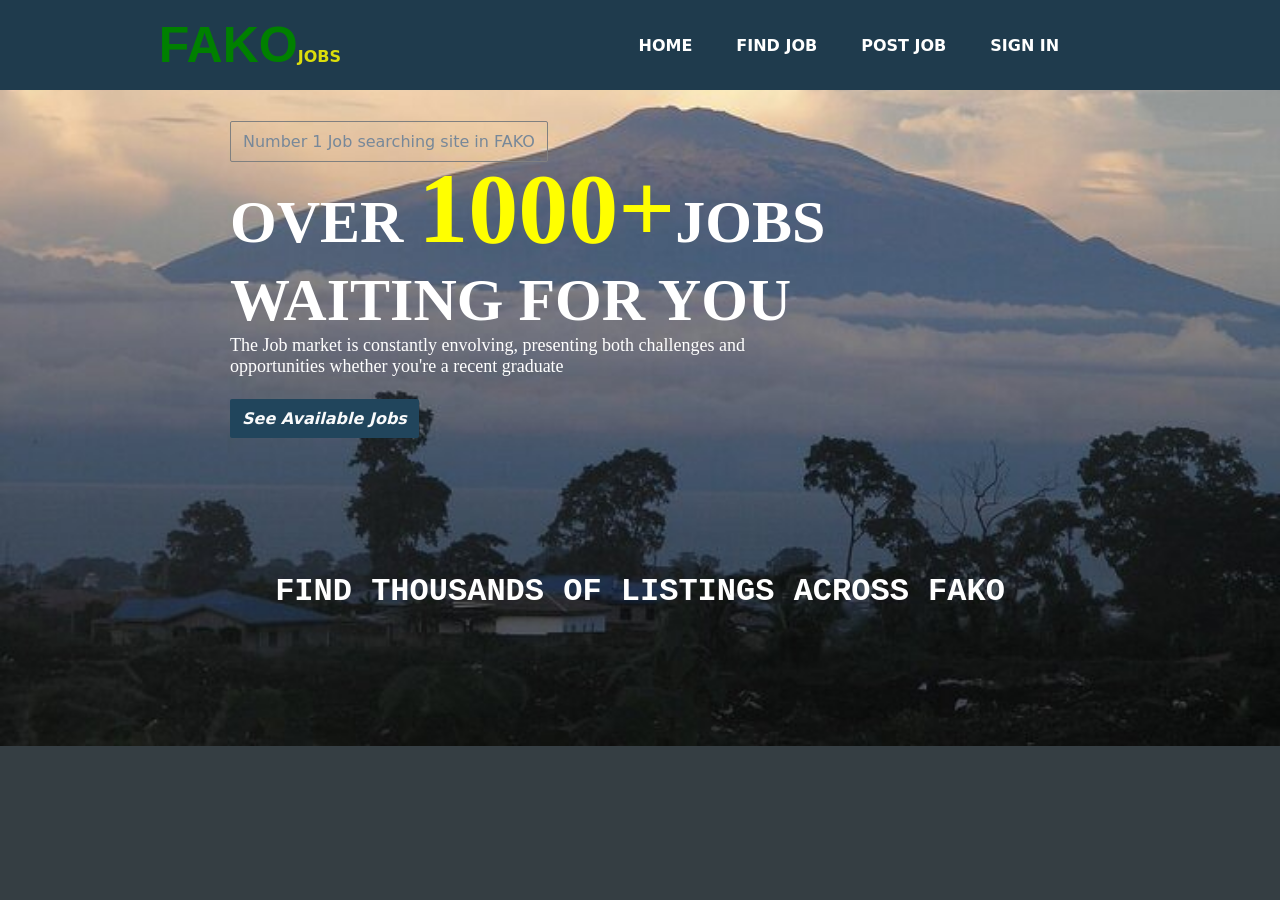
<file: index.html>
<!doctype html>
<html lang="en">
<head>
  <meta charset="utf-8"/>
  <meta name="viewport" content="width=device-width,initial-scale=1"/>
  <title>FAKO JOBS</title>
  <link rel="stylesheet" href="CSS/style.css">
</head>

<body data-page="home">
  <header class="top container">
    <h1><span class="logo_design1">FAKO</span><span class="logo_design2">JOBS</span></h1>
    <nav class="nav">
      <a href="index.html">HOME</a>
      <a href="listings.html">FIND JOB</a>
      <a href="postings.html">POST JOB</a>
      <a href="signin.html">SIGN IN</a>
    </nav>
  </header>

  <main class="container">
    <section class="card">
      <div class="card_rtup">
        <a href="listings.html">Number 1 Job searching site in FAKO</a>
        <h1>OVER <span class="card_fig">1000+</span>JOBS <br> WAITING FOR YOU</h1>
        <P style="color: white; font-size: large;font-family: 'Times New Roman', Times, serif;">The Job market is constantly envolving, presenting both challenges and <br>
          opportunities whether you're a recent graduate </P>
      </div>
      <div class="cta-row">
        <a class="btn" href="listings.html">See Available Jobs</a>
      </div>
    </section>
  </main>
  <footer style="color: white; font-size: 30px;font-weight: bolder;">
       <h1>FIND THOUSANDS OF LISTINGS ACROSS FAKO</h1></footer>
  <script src="js/site.js" defer></script>
</body>
</html>
</file>
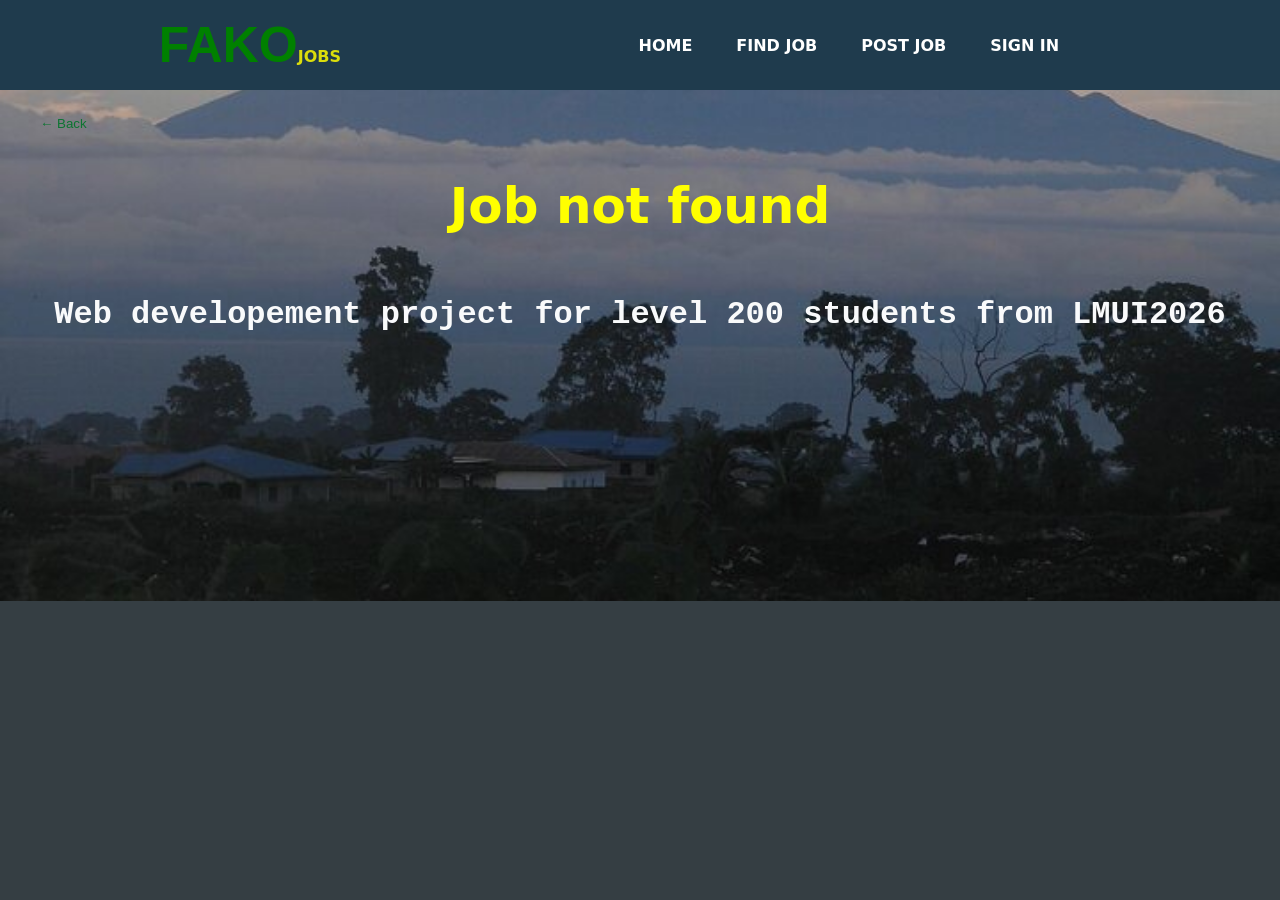
<file: apply.html>
<!doctype html>
<html lang="en">
<head>
  <meta charset="utf-8"/>
  <meta name="viewport" content="width=device-width,initial-scale=1"/>
  <title>Apply for Job</title>
  <link rel="stylesheet" href="CSS/style.css">
</head>
<body data-page="apply">
  <header class="top container">
    <h1><span class="logo_design1">FAKO</span><span class="logo_design2">JOBS</span></h1>
     <nav class="nav">
      <a href="index.html">HOME</a>
      <a href="listings.html">FIND JOB</a>
      <a href="postings.html">POST JOB</a>
      <a href="signin.html">SIGN IN</a>
    </nav>
  </header>

  <main class="container">
    <button class="back"><a href="#" id="backToDetails">← Back</a></button>
    <section class="card card_center">
      <h2 id="applyFor">Apply</h2>
      <form id="applyForm" novalidate>
        <label>Full Name <input name="name" type="text" placeholder="Web Developement" required></label>
        <label>Email <input name="email" type="email" placeholder="webdev10@gmail.com" required></label>
        <label>Phone Number <input name="phone" type="tel" placeholder="2376********" required></label>
        <label>Upload CV (simulated) <input name="cv" type="file" accept=".pdf,.doc,.docx"></label>
        <div class="row">
          <button type="submit" class="btn">Submit Application</button>
          <a href="listings.html" class="btn outline">Cancel</a>
        </div>
        <p id="applyMsg" class="muted"></p>
      </form>
    </section>
  </main>

  <footer class="container muted small align_item"><h1>Web developement project for level 200 students from LMUI2026</h1></footer>
  <script src="js/site.js" defer></script>
</body>
</html>
</file>
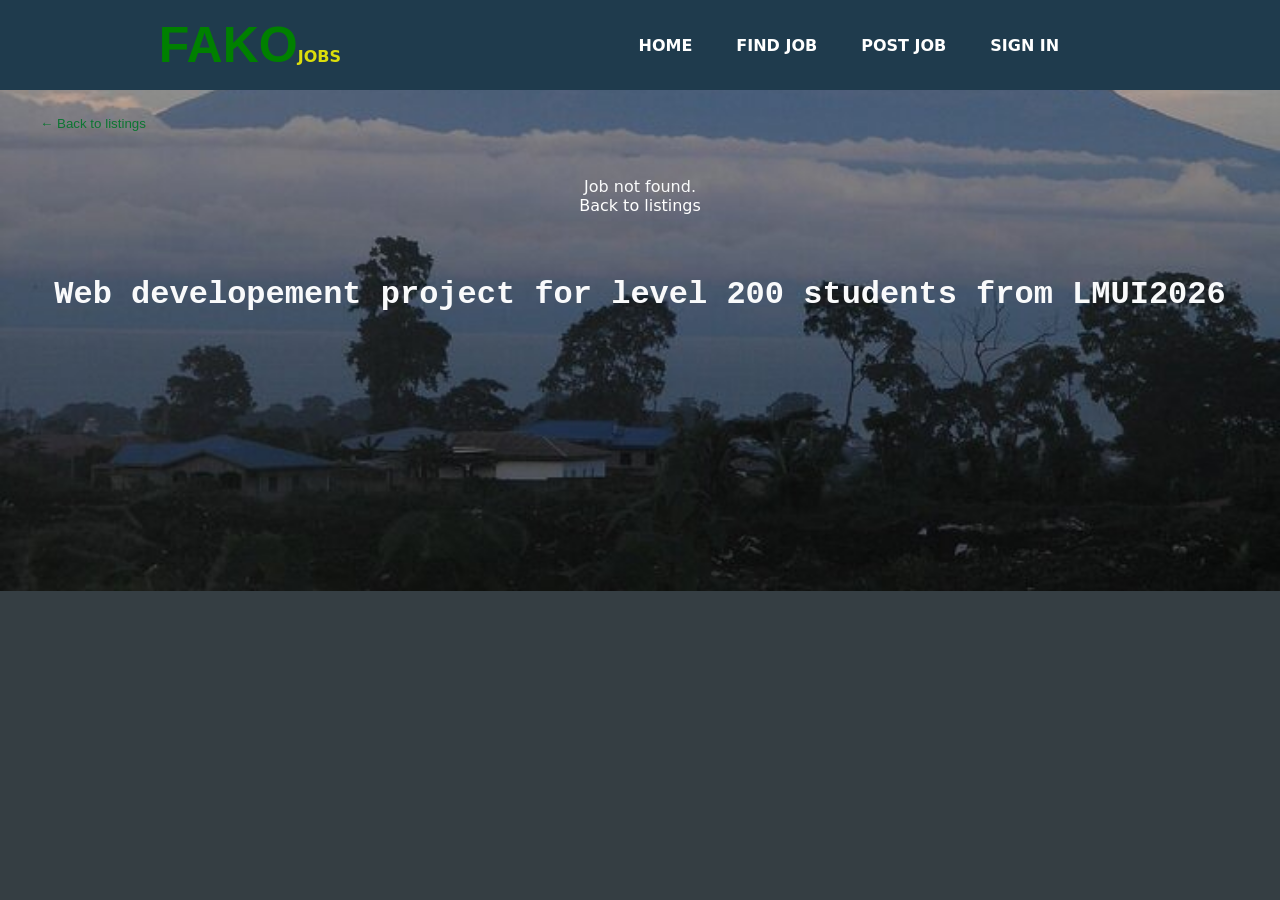
<file: details.html>
<!doctype html>
<html lang="en">
<head>
  <meta charset="utf-8"/>
  <meta name="viewport" content="width=device-width,initial-scale=1"/>
  <title>Job Details</title>
  <link rel="stylesheet" href="CSS/style.css">
</head>
<body data-page="details">
  <header class="top container">
    <h1><span class="logo_design1">FAKO</span><span class="logo_design2">JOBS</span></h1>
     <nav class="nav">
      <a href="index.html">HOME</a>
      <a href="listings.html">FIND JOB</a>
      <a href="postings.html">POST JOB</a>
      <a href="signin.html">SIGN IN</a>
    </nav>
  </header>

  <main class="container">
    <button class="back"><a href="listings.html">← Back to listings</a></button>
    <section id="jobDetails" class="card"></section>
  </main>

  <footer class="container muted small align_item"><h1>Web developement project for level 200 students from LMUI2026</h1></footer>
  <script src="js/site.js" defer></script>
</body>
</html>
</file>
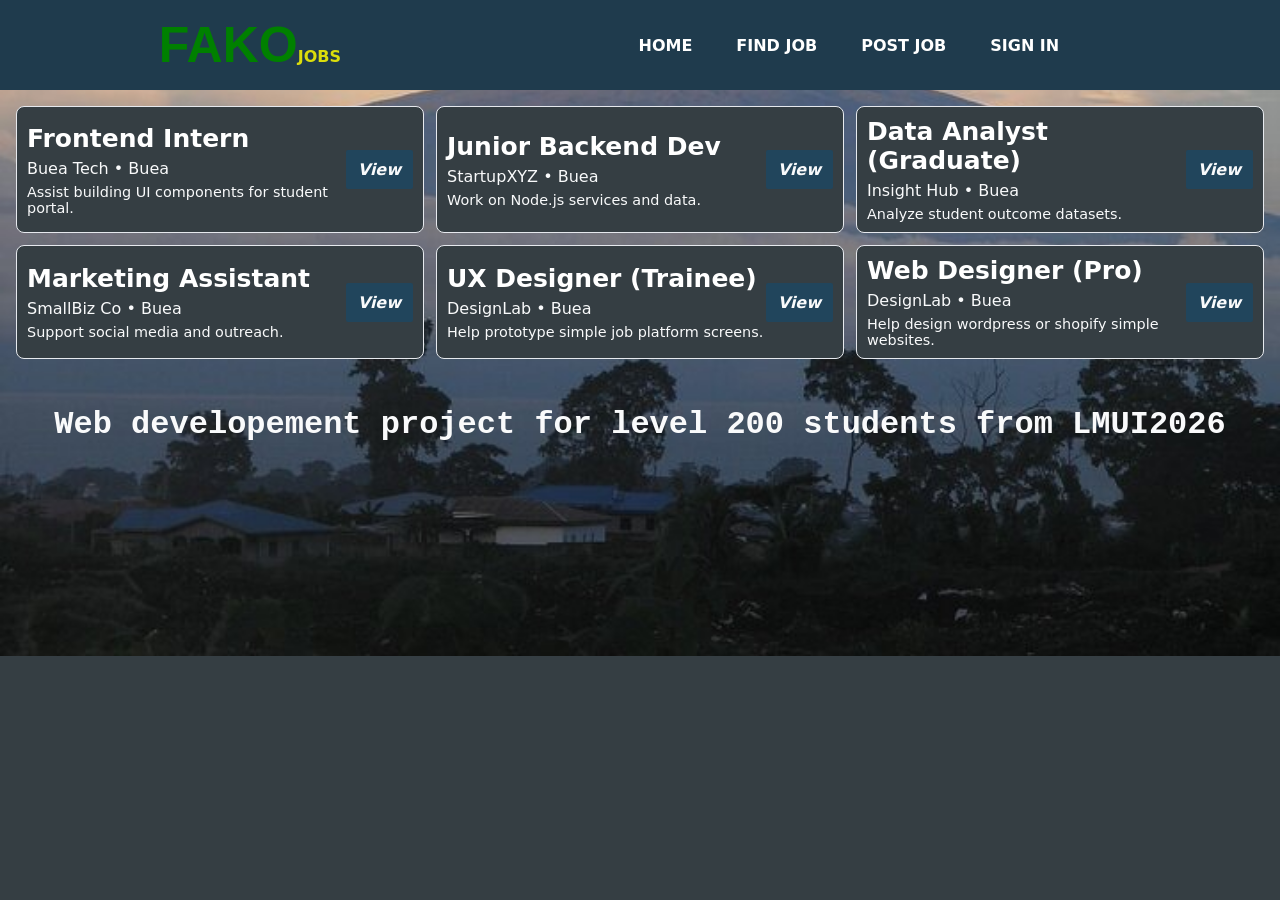
<file: listings.html>
<!doctype html>
<html lang="en">
<head>
  <meta charset="utf-8"/>
  <meta name="viewport" content="width=device-width,initial-scale=1"/>
  <title></title>
  <link rel="stylesheet" href="CSS/style.css">
</head>

<body data-page="listings">
 <header class="top container">
    <h1><span class="logo_design1">FAKO</span><span class="logo_design2">JOBS</span></h1>
    <nav class="nav">
      <a href="index.html">HOME</a>
      <a href="listings.html">FIND JOB</a>
      <a href="postings.html">POST JOB</a>
      <a href="signin.html">SIGN IN</a>
    </nav>
  </header>

  <main class="container listing_design">
    <section id="jobsList" class="jobs"></section>
    <p id="noJobs" class="muted hidden">No jobs available.</p>
  </main>
   
  <footer class="container muted small align_item"><h1>Web developement project for level 200 students from LMUI2026</h1></footer>
  <script src="js/site.js" defer></script>
</body>
</html>
</file>
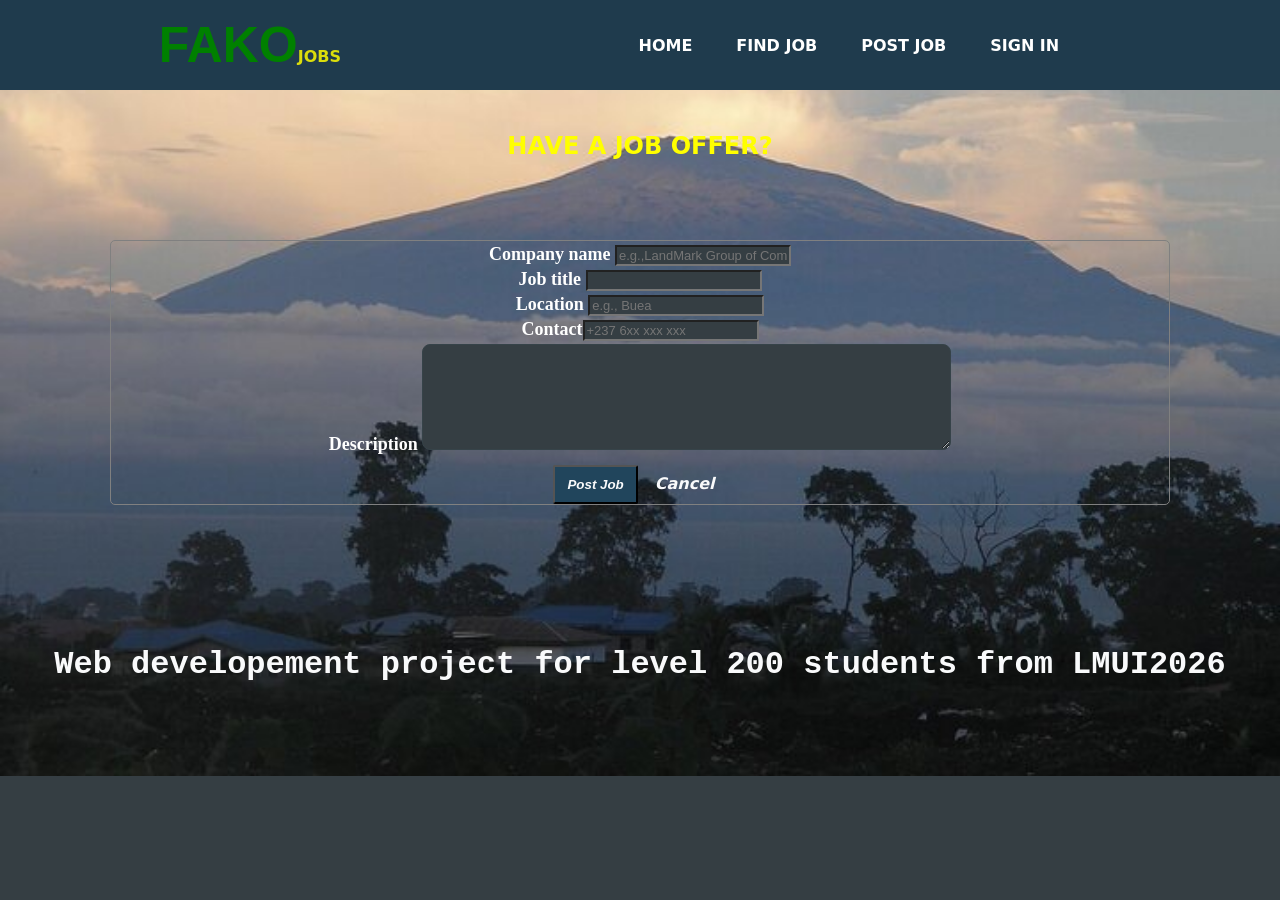
<file: postings.html>
<!doctype html>
<html lang="en">
<head>
  <meta charset="utf-8"/>
  <meta name="viewport" content="width=device-width,initial-scale=1"/>
  <title>FAKO JOBS</title>
  <link rel="stylesheet" href="CSS/style.css">
</head>

<body data-page="post">
  <header class="top container">
    <h1><span class="logo_design1">FAKO</span><span class="logo_design2">JOBS</span></h1>
    <nav class="nav">
      <a href="index.html">HOME</a>
      <a href="listings.html">FIND JOB</a>
      <a href="postings.html">POST JOB</a>
      <a href="signin.html">SIGN IN</a>
    </nav>
  </header>

  <main class="container">
    <section class="card">
      <h1 style="text-align: center; color:yellow;font-weight: bolder;">HAVE A JOB OFFER?</h1>
      <form id="postJobForm" novalidate>
        <label>Company name <input name="company" required placeholder="e.g.,LandMark Group of Companies"></label>
        <label>Job title <input name="title" required></label>
        <label>Location <input name="location" placeholder="e.g., Buea" required></label>
        <label>Contact<input name="contact" placeholder="+237 6xx xxx xxx"></label>
        <label>Description <textarea name="desc" rows="6" required></textarea></label>
        <div class="row">
          <button type="submit" class="btn">Post Job</button>
          <a href="index.html" class="btn outline">Cancel</a>
        </div>
        <p id="postMsg" class="muted"></p>
      </form>
    </section>
  </main>

  <footer class="container muted small align_item"><h1>Web developement project for level 200 students from LMUI2026</h1></footer>
  <script src="js/site.js" defer></script>
</body>
</html>
</file>
<file: CSS/style.css>
:root{
    --bg:#f7f9fc;
    --card:#1F3B4D;
    --accent:#0c7531;
    --muted:#f9fafb;
    --border:#e6e9ee}
*{box-sizing:border-box}
*{
    margin: 0;
}

body{
    margin:0;
    height: 100%;
    font-family:Inter,system-ui,Roboto,Arial;
    background-color: #353E43;
    color:#0f1724;
    background-image: url("../images/mountain.jpg");
    background-size:cover;
    background-position: center;
    background-repeat: no-repeat;
    overflow:hidden;
}

.container{
    max-width:100%;
    height: 100%;
    margin:0 auto;
    padding:16px;
    position:sticky;
    top: 0;
    z-index: 1000;
}
.top{
    display:flex;
    flex-direction:column;
    background-color: #1F3B4D;
}

.top h1{margin:0;
    font-size:1.25rem;
}

.logo_design1{
    color:green;
    font:bolder;
    font-size:50px; 
    font-family:Impact, Haettenschweiler, 'Arial Narrow Bold', sans-serif;
}
.logo_design2{
    color: rgb(219, 222, 12);
    font-size:medium;
}
.nav{
    display:flex;
    align-items: center;
    justify-content: space-between;
    flex-wrap:wrap;
    color: white;
    font-weight: bolder;
    padding-right:50px;
    gap: 20px;
}
.nav a:hover{
    background-color:#22475f ;
}

a,button{
    padding:10px 12px;
    border-radius:2px;
    text-decoration:none;
    color:inherit;
    cursor:pointer;
}
.btn{
    background:#21455c;
    color:#f9fafb;
    font-style: oblique;
    font-weight: bolder;
}
.btn:hover{
    background:rgb(21, 67, 75);
}


.outline{background:transparent}

.card{
    padding:14px;
    border-radius:10px;
    margin-top:12px;
}
.container .card .card_rtup{
    padding-left: 200px;
}
.card_rtup a{
    color:lightslategray;
    border:1px solid grey;
}
.card_rtup h1{
    font-family: cursive;
    font-size: 60px;
    color: white;
}

@media(max-width:768px){
    body{
        overflow-y: hidden;
        height: 100%;
    }
    
    .top h1{
        text-align: center;
    }
    .container .card .card_rtup{
        display: block;
        align-items: center;
        justify-content: center;
        padding-left:100px;
    }
    .card_rtup h1{
        font-size:large;
        font-weight: bold;
    }
    .card_rtup h1 .card_fig{
    color: yellow;
    font-weight: bolder;
    font-size: large;
    }
}
@media(max-width:576px){
    .top h1{
        text-align: center;
    }
    .card_rtup h1{
        line-height:50px;
        margin-top:30px;
    }
    .container .card .card_rtup{
        padding-left:50px;
    }
    .card_rtup h1 .card_fig{
    color: yellow;
    font-weight: bolder;
    font-size:50px;
    }
}

.card_rtup h1 .card_fig{
    color: yellow;
    font-size: 100px;
    font-weight: bolder;
}
@media(max-width:576px){
    .card_rtup h1 .card_fig{
        font-size: 50px;
    }
}
.cta-row{
    margin-top:2rem;
    margin-left:200px;
}
@media(max-width:576px){
    .cta-row{
    margin-top:2rem;
    margin-left:100px;
}
}

.jobs{
    display:grid;
    grid-template-columns:1fr;
    gap:12px;
}
.job{
    display:flex;
    justify-content:space-between;
    align-items:center;
    padding:10px;
    border-radius:8px;
    border:1px solid var(--border);
    background:#353E43;
}
@media(max-width:576px){
    .job{
        padding: 5px;
    }
}
.title{
    margin:0;
    font-weight:bolder;
    font-size: 25PX;
    color:white;
}
.company{
    margin:6px 0;
    color:var(--muted);
    font-weight: 100;
}

.meta{
    color:var(--muted);
    font-size:0.9rem;
}
.row{
    gap:8px;
    justify-content:flex-end;
    margin-top:10px}
.muted{color:var(--muted)}
.small{font-size:0.9rem}
.hidden{display:none}
.back{background:transparent;
    border:none;color:var(--accent);
    margin-bottom:10px;
}
#jobDetails{
    text-align: center;
    color: white;
    height: 100%;
}
.card_center{
    text-align: center;
}
#applyFor{
    color:yellow; 
    font-size:50px;
}
@media(max-width:576px){
    .jobs{
        align-items: center;
        margin-left:20px;
        margin-right: 20px;

    }
    .title{
        font-size: 20px;
        font-weight: bold;
    }
}
@media(max-width:768px){
    #applyFor{
        font-size:30px;
    }
}

@media(max-width:576px){
    #applyFor{
        font-size:30px;
    }
    .card_center{
    text-align: start;
}
}

#applyForm{
    border-top: 3px solid #353E43;
    }
label{
    display:block;
    margin:3px 0;
    color: white;
    font-size: large;
}
#applyForm input{
    margin-left: 30px;
    background-color: #353E43;
    color: white;
}
input[type="text"],input[type="email"],textarea,input[type="file"],input[type="tel"]{
    width:50%;
    padding:10px;
    border-radius:8px;
    border:1px solid #364349;
}
@media(min-width:700px){
    .top{flex-direction:row;
    justify-content:space-around;
    align-items:center};
    .jobs{grid-template-columns:repeat(3,minmax(240px,1fr))}
}
@media(min-width:1000px){
    .jobs{
        grid-template-columns:repeat(3,minmax(240px,1fr))
    }
}


#postJobForm {
    margin: 5rem;
    border: 1px solid gray;
    box-shadow: #1F3B4D;
    border-radius: 5px;
    text-align: center;
}
#postJobForm label{
    color: white;
    font-family:'Times New Roman', Times, serif;
    font-weight: bold;
}
#postJobForm input,textarea{
    color:white;
    font-size: small;
    font-weight: lighter;
    background-color: #353E43;
}

footer h1{
    text-align: center;
    font-size: 2rem;
    padding-top: 15px;
    font-family: 'Courier New', Courier, monospace;
}
footer{
    height: 100px;
    padding: 20px;
    margin-top: 5rem;
    margin-bottom: 0;
}
.align_item{
    text-align: center;
}

@media(max-width:768px){
    .align_item{
        height: 50px;
     }
     
    footer h1{
    text-align: center;
    font-size: 25px;
    padding: 30px;
    color: green;
    font-family: 'Courier New', Courier, monospace;
}
}
@media(max-width:576px){
    .align_item{
        padding-bottom: 30px;
     }
    footer h1{
    text-align: center;
    font-size: 25px;
    padding: 30px;
    color: green;
    font-family: 'Courier New', Courier, monospace;
}
}
</file>
